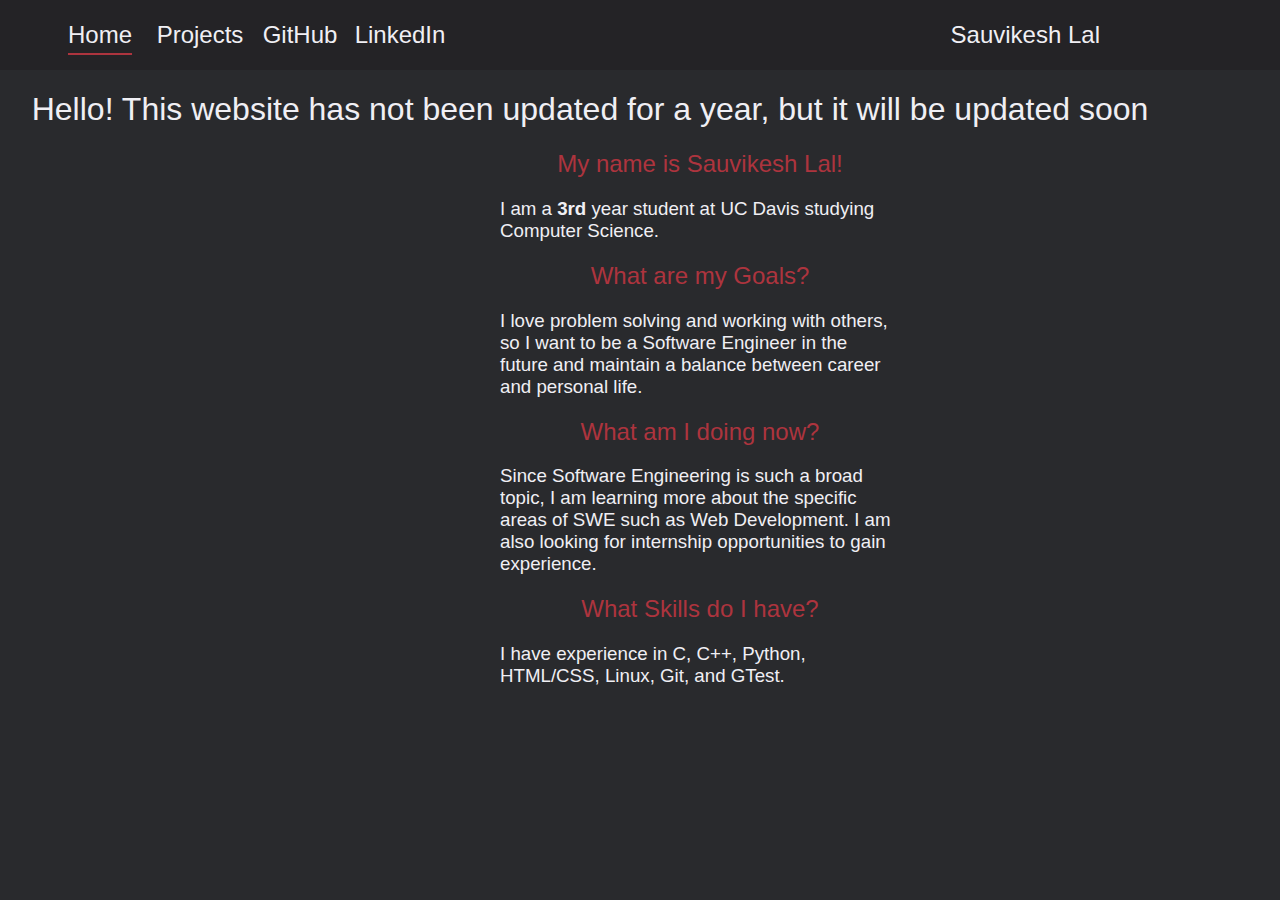
<file: index.html>
<!DOCTYPE html>
<html lang="en">
<head>
    <meta name="google-site-verification" content="83vJt_SGC8u4_9ZcqsXefq-FUZ-YRyCz5ee4iT0pALQ" />
    <title>Sauvikesh Lal</title>
    <meta charset="UTF-8">
    <meta http-equiv="X-UA-Compatible" content="IE=edge">
    <meta name="viewport" content="width=, initial-scale=1.0">
    <title>Sauvikesh's Website</title>

    <link rel="stylesheet" href="style.css">

</head>
<body style="background-color: #292A2D; margin: 0px;">

    <div class="navbarGrid">
            <div>
                <a class = "active" href="index.html">Home</a>
            </div>

            <div>
                <a class = "otherElements" href="projects.html">Projects</a>
            </div>

            <div href="https://github.com/Sauvikesh" target="_blank">
               <a class = "otherElements" href="https://github.com/Sauvikesh"target="_blank">GitHub</a>
            </div>

            <div href="https://www.linkedin.com/in/sauvikesh-lal/" target="_blank">
                <a class = "otherElements" href="https://www.linkedin.com/in/sauvikesh-lal/" target="_blank">LinkedIn</a>
            </div>

            <div class="myName">Sauvikesh Lal</div>
    </div>


    <h1 id="greeting">Hello! This website has not been updated for a year, but it will be updated soon</h1>
    <h2 class="nameAndQuestions">My name is Sauvikesh Lal! </h2>
    <h3 class="answers">I am a <strong>3rd</strong> year student at UC Davis studying Computer Science.</h3>

    <h2 class="nameAndQuestions">What are my Goals?</h2>
    <h3 class="answers">I love problem solving and working with others, so I want to be a Software Engineer in the future and maintain a balance between career and personal life.</h3>
    
    <h2 class="nameAndQuestions">What am I doing now?</h2>
    <h3 class="answers">Since Software Engineering is such a broad topic, I am learning more about the specific areas of SWE such as Web Development. I am also looking for internship opportunities to gain experience.</h3>

   <h2 class="nameAndQuestions">What Skills do I have?</h2>
   <h3 class="answers">I have experience in C, C++, Python, HTML/CSS, Linux, Git, and GTest.</h3>    

</body>
</html>
</file>
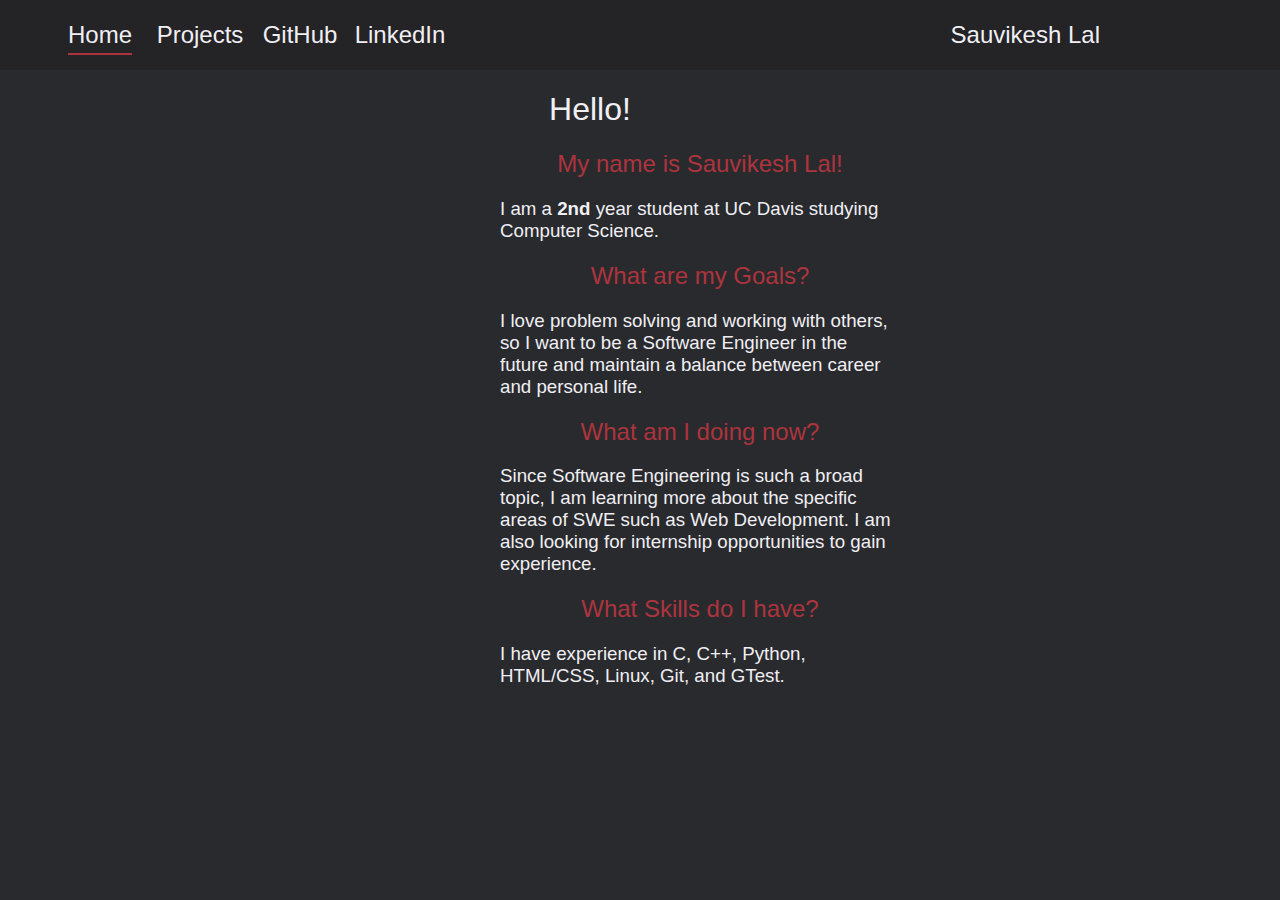
<file: home.html>
<!DOCTYPE html>
<html lang="en">
<head>
    <title>Sauvikesh Lal</title>
    <meta charset="UTF-8">
    <meta http-equiv="X-UA-Compatible" content="IE=edge">
    <meta name="viewport" content="width=, initial-scale=1.0">
    <title>Sauvikesh's Website</title>

    <link rel="stylesheet" href="style.css">

</head>
<body style="background-color: #292A2D; margin: 0px;">

    <div class="navbarGrid">
            <div>
                <a class = "active" href="home.html">Home</a>
            </div>

            <div>
                <a class = "otherElements" href="projects.html">Projects</a>
            </div>

            <div href="https://github.com/Sauvikesh" target="_blank">
               <a class = "otherElements" href="https://github.com/Sauvikesh"target="_blank">GitHub</a>
            </div>

            <div href="https://www.linkedin.com/in/sauvikesh-lal/" target="_blank">
                <a class = "otherElements" href="https://www.linkedin.com/in/sauvikesh-lal/" target="_blank">LinkedIn</a>
            </div>

            <div class="myName">Sauvikesh Lal</div>
    </div>


    <!--
    <a href="#"><img class="my-Picture" src="images/ucDavisID.JPG" alt="A picture of my face"></a>
    -->


    <h1 id="greeting">Hello!</h1>
    <h2 class="nameAndQuestions">My name is Sauvikesh Lal! </h2>
    <h3 class="answers">I am a <strong>2nd</strong> year student at UC Davis studying Computer Science.</h3>

    <h2 class="nameAndQuestions">What are my Goals?</h2>
    <h3 class="answers">I love problem solving and working with others, so I want to be a Software Engineer in the future and maintain a balance between career and personal life.</h3>
    
    <h2 class="nameAndQuestions">What am I doing now?</h2>
    <h3 class="answers">Since Software Engineering is such a broad topic, I am learning more about the specific areas of SWE such as Web Development. I am also looking for internship opportunities to gain experience.</h3>

   <h2 class="nameAndQuestions">What Skills do I have?</h2>
   <h3 class="answers">I have experience in C, C++, Python, HTML/CSS, Linux, Git, and GTest.</h3>    

</body>
</html>
</file>
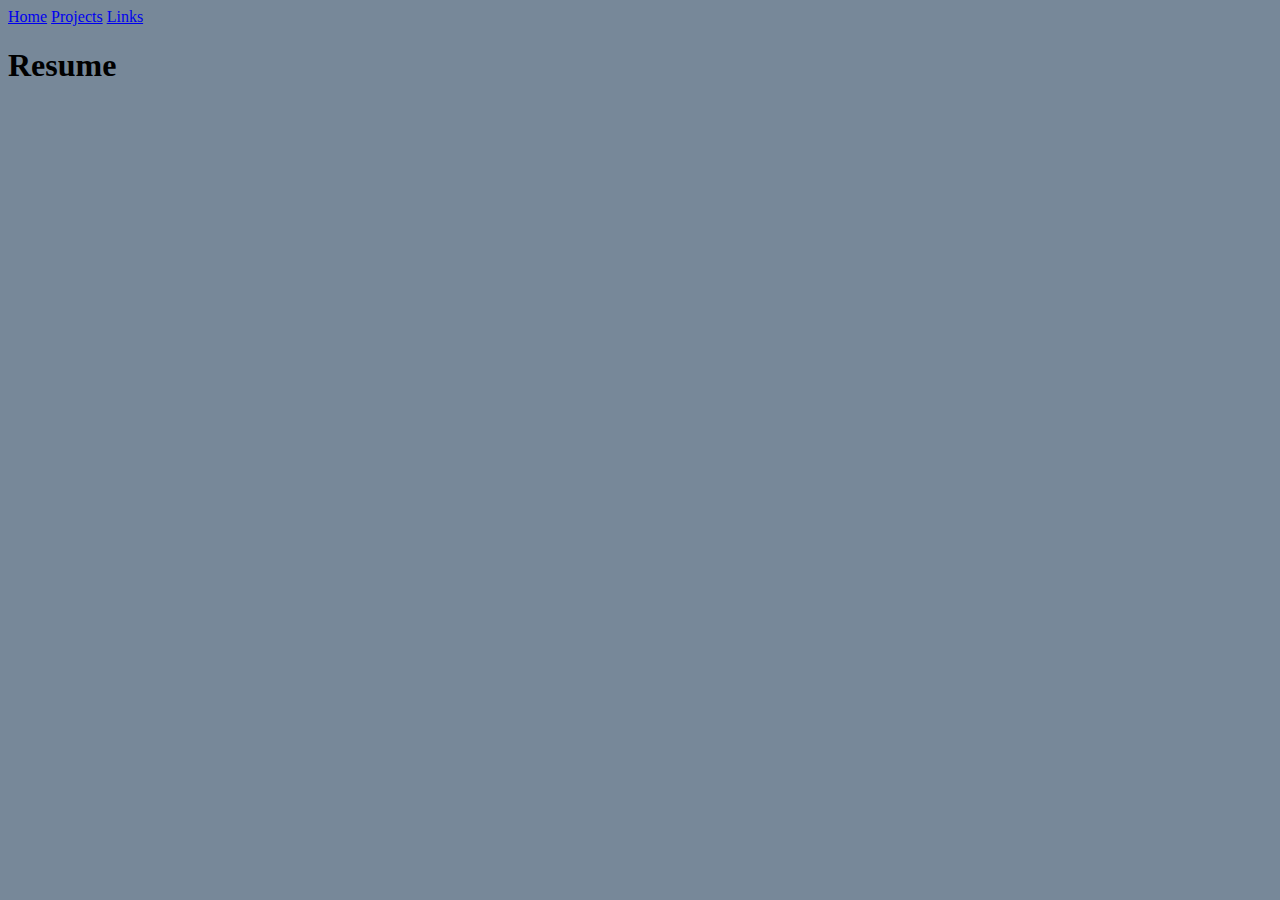
<file: links.html>
<!DOCTYPE html>
<html lang="en">
<head>
    <title>Sauvikesh Lal</title>
    <meta charset="UTF-8">
    <meta http-equiv="X-UA-Compatible" content="IE=edge">
    <meta name="viewport" content="width=device-width, initial-scale=1.0">
    <title>Document</title>
</head>
<body style="background-color: lightslategrey;">
    <a href="home.html">Home</a>
    <a href="projects.html">Projects</a>
    <a href="links.html">Links</a>
    <h1>Resume</h1>
    
</body>
</html>
</file>
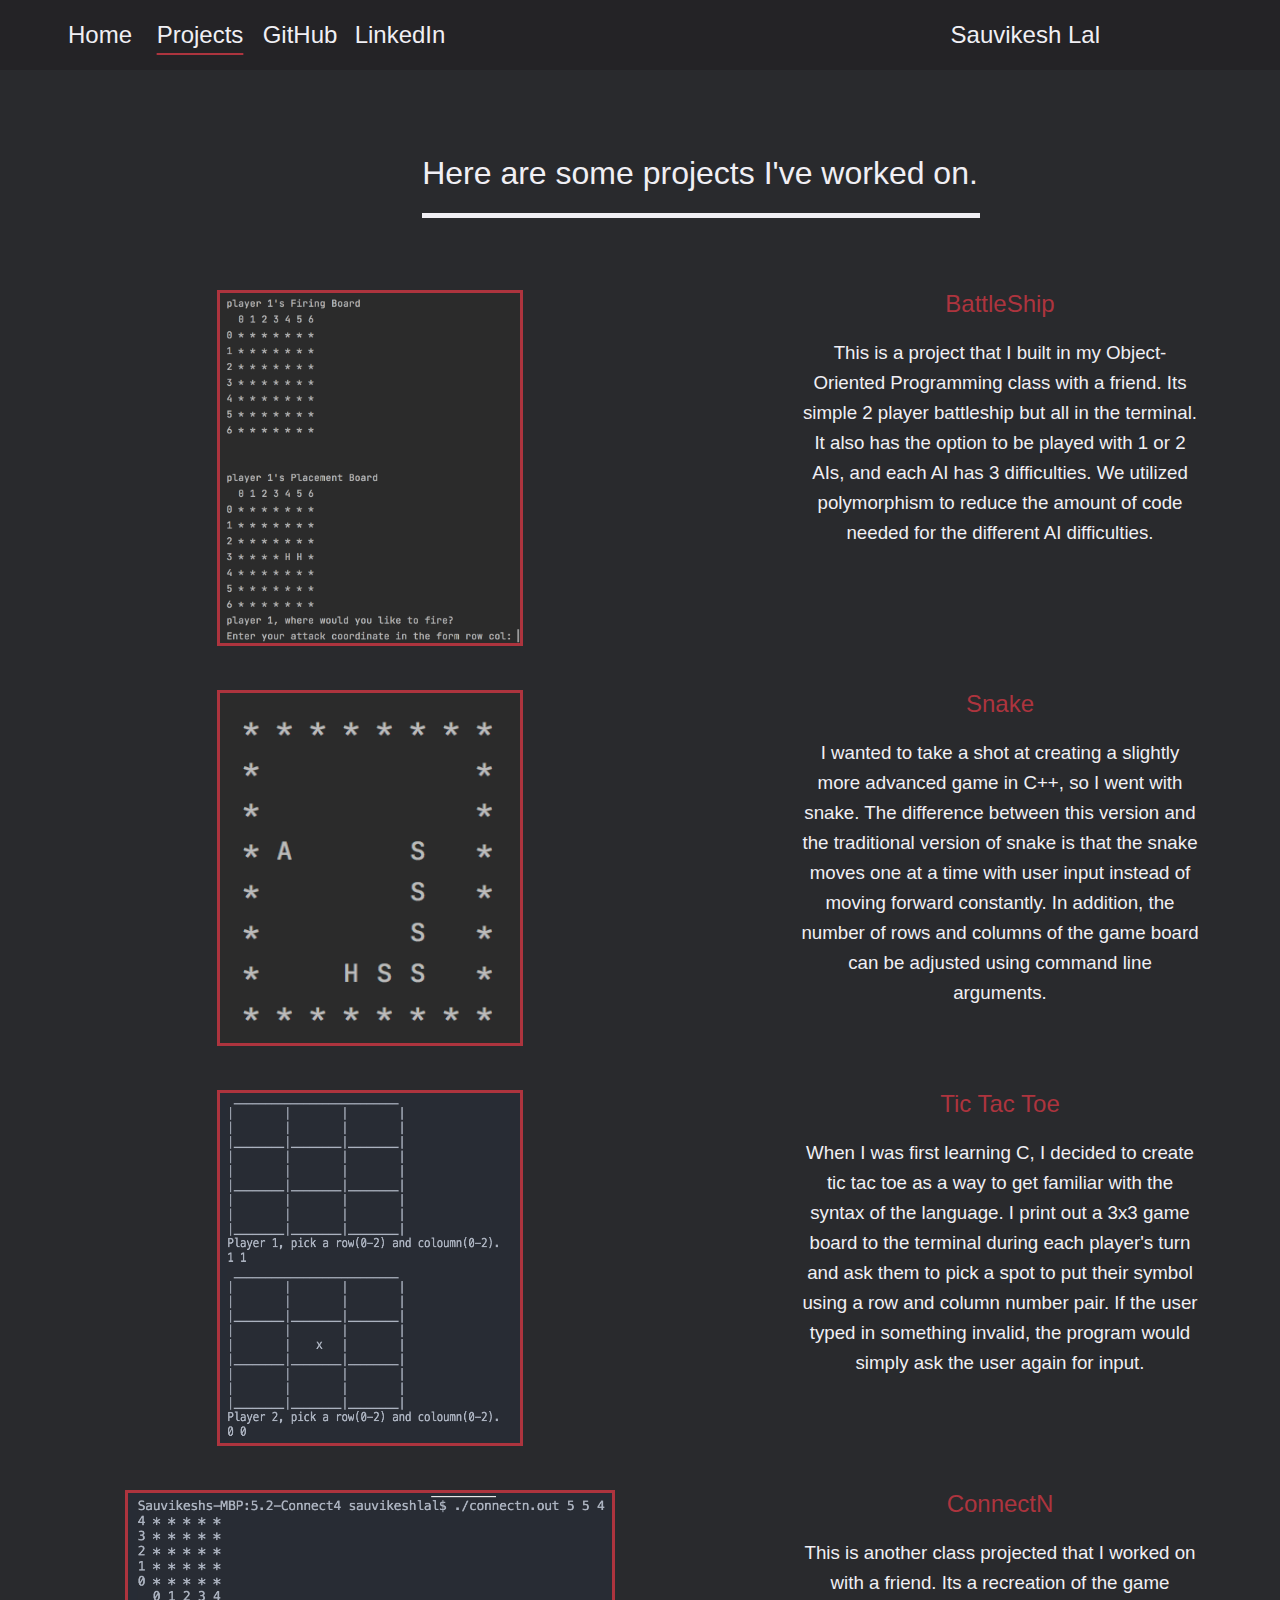
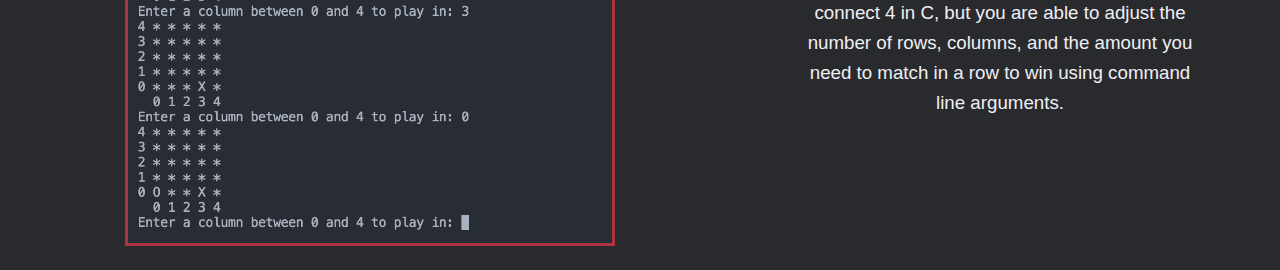
<file: projects.html>
<!DOCTYPE html>
<html lang="en">
<head>
    <title>Sauvikesh Lal</title>
    <meta charset="UTF-8">
    <meta http-equiv="X-UA-Compatible" content="IE=edge">
    <meta name="viewport" content="width=device-width, initial-scale=1.0">
    <title>Document</title>
    <link rel="stylesheet" href="style.css">

</head>
<body style="background-color: #292A2D; margin: 0px;">

    <div class="navbarGrid">
            <div>
                <a class = "otherElements" href="index.html">Home</a>
            </div>

            <div>
                <a class = "active" href="projects.html">Projects</a>
            </div>

            <div href="https://github.com/Sauvikesh" target="_blank">
               <a class = "otherElements" href="https://github.com/Sauvikesh"target="_blank">GitHub</a>
            </div>

            <div href="https://www.linkedin.com/in/sauvikesh-lal/" target="_blank">
                <a class = "otherElements" href="https://www.linkedin.com/in/sauvikesh-lal/" target="_blank">LinkedIn</a>
            </div>

            <div class="myName">Sauvikesh Lal</div>
    </div>


    <div class="projectsGrid">
        <div class="projectsHeader">
            <h1 class="heading">Here are some projects I've worked on.</h1>
        <hr size="5" width="100%" color="#F0EFF4"> 
        </div>

        <div class="bsImage">
            <img class="bs" src="images/battleShipImage.png" alt="Picture of my BattleShip Project.">
        </div>

        <div class="bsImageDes">
            <h2 class="desHeader ">BattleShip</h2>
            <h3 class="description">
                This is a project that I built in my Object-Oriented Programming class with a friend. 
                Its simple 2 player battleship but all in the terminal. It also has the option to be played with 1 or 2 AIs, and each AI
                has 3 difficulties. We utilized polymorphism to reduce the amount of code needed for the different AI difficulties.
            </h3>
        </div>


        <div class="snakeImage">
            <img class="snake" src="images/snakeImage.png" alt="Picture of my Snake Project.">
        </div>

        <div class="snakeImageDes">
            <h2 class="desHeader ">Snake</h2>
            <h3 class="description">
                I wanted to take a shot at creating a slightly more advanced game in C++, so I went with snake. The difference between
                this version and the traditional version of snake is that the snake moves one at a time with user input instead of
                moving forward constantly. In addition, the number of rows and columns of the game board can be adjusted 
                using command line arguments.

            </h3>
        </div>

        
        <div class="ticTacToeImage">
            <img class = "ticTacToe" src="images/ticTacToePic.png" alt="Picture of my Tic Tac Toe Project.">
        </div>

        <div class="ticTacToeDes">
            <h2 class="desHeader ">Tic Tac Toe</h2>
            <h3 class="description">
                When I was first learning C, I decided to create tic tac toe as a way to get familiar with the syntax of the language.
                I print out a 3x3 game board to the terminal during each player's turn and ask them to pick a spot to put their symbol 
                using a row and column number pair. If the user typed in something invalid, the program would simply ask the user again
                for input.
            </h3>
        </div>

        <div class="connectNImage">
            <img class = "connectN"src="images/connectNImage.png" alt="A picture of my ConnectN Project.">
        </div>

        <div class="connectNDes">
            <h2 class="desHeader ">ConnectN</h2>
            <h3 class="description">
                This is another class projected that I worked on with a friend. Its a recreation of the game connect 4 in C, but you
                are able to adjust the number of rows, columns, and the amount you need to match in a row to win using command line
                arguments.
            </h3>
        </div>
        
    </div>

</body>
</html>
</file>
<file: style.css>
.navbarGrid {
    display: grid;
    grid-template-columns: 100px 100px 100px 100px 650px ;
    grid-template-rows: 70px;
    background-color: #242326;
    align-items: center;
    justify-items: center;
    font-size: 150%;
    padding-left: 50px;
    font-family:'Lucida Sans', 'Lucida Sans Regular', 'Lucida Grande', 'Lucida Sans Unicode', Geneva, Verdana, sans-serif;
}
.otherElements {
    color: #F0EFF4;
    text-align: center;
}
.otherElements:hover {
    color: #AD343E;
}
.myName {
   color: #F0EFF4;
  
   text-align: center;
   justify-self: right;

}
.active {
    color: #F0EFF4;
    text-decoration: #AD343E underline;
    text-underline-position: under;
    text-underline-offset: 4px;
}
.my-Picture {
    border-radius: 50%;
    height: 200px;
    width: auot;
    border-color: black;
    border-width: 3px;
    border-style: solid;
    border-radius: 20px;
    position: absolute;
    left: 80%;
    bottom: 10%;
}

#greeting{
    color: #F0EFF4;
    text-align: center;
    padding-left: 0px;
    padding-right: 100px;
    font-weight: normal;
    font-family:'Lucida Sans', 'Lucida Sans Regular', 'Lucida Grande', 'Lucida Sans Unicode', Geneva, Verdana, sans-serif;

}
.nameAndQuestions{
    color: #AD343E;
    text-align: center;
    padding-left: 500px;
    width: 400px;
    font-weight: normal;
    font-family:'Lucida Sans', 'Lucida Sans Regular', 'Lucida Grande', 'Lucida Sans Unicode', Geneva, Verdana, sans-serif;

}
.answers{
    color: #F0EFF4;
    text-align: left;
    padding-left: 500px;
    width: 400px;
    font-weight: normal;
    font-family:'Lucida Sans', 'Lucida Sans Regular', 'Lucida Grande', 'Lucida Sans Unicode', Geneva, Verdana, sans-serif;
}



.projectsGrid{
    display: grid;
    grid-template-columns: 600px 600px ;
    grid-template-rows: 200px 400px 400px 400px 400px;
    justify-items: center;
    padding-left: 100px;

    grid-template-areas:
    "header header "
    "bsImage bsDes"
    "snakeImage snakeDes"
    "ticTacToeImage ticTacToeDes"
    "connectNImage connectNDes";
}
.projectsHeader{
    padding-top: 20px;
    grid-area: header;
    text-align: center;
    align-self: center;
    justify-self: center;
    font-family:'Lucida Sans', 'Lucida Sans Regular', 'Lucida Grande', 'Lucida Sans Unicode', Geneva, Verdana, sans-serif;
}
.heading{
    color: #F0EFF4;
    font-weight: normal;
    font-family:'Lucida Sans', 'Lucida Sans Regular', 'Lucida Grande', 'Lucida Sans Unicode', Geneva, Verdana, sans-serif;
    text-align: none;
    padding-left: 0;
}
.desHeader{
    color: #AD343E;
    font-weight: normal;
    font-family:'Lucida Sans', 'Lucida Sans Regular', 'Lucida Grande', 'Lucida Sans Unicode', Geneva, Verdana, sans-serif;
    text-align: center;
    
}


.bs{
    margin-top: 20px;
    margin-right: 60px;
    width: 300px;
    height: 350px;
    border: 3px solid #AD343E;

}
.bsImgae{
    grid-area:bsImage;
}
.bsImageDes{
    grid-area: bsDes;
    width: 400px;
    font-family:'Lucida Sans', 'Lucida Sans Regular', 'Lucida Grande', 'Lucida Sans Unicode', Geneva, Verdana, sans-serif;

}
.snake{
    margin-top: 20px;
    margin-right: 60px;
    width: 300px;
    height: 350px;
    border: 3px solid #AD343E;
}
.snakeImage{
    grid-area:snakeImage;
}
.snakeImageDes{
    grid-area:snakeDes;
    width: 400px;
    font-family:'Lucida Sans', 'Lucida Sans Regular', 'Lucida Grande', 'Lucida Sans Unicode', Geneva, Verdana, sans-serif;
}
.ticTacToe{
    margin-top: 20px;
    margin-right: 60px;
    width: 300px;
    height: 350px;
    border: 3px solid #AD343E;
}
.ticTacToeImage{
    grid-area:ticTacToeImage;
}
.ticTacToeDes{
    grid-area: ticTacToeDes;
    width: 400px;
    font-family:'Lucida Sans', 'Lucida Sans Regular', 'Lucida Grande', 'Lucida Sans Unicode', Geneva, Verdana, sans-serif;
}
.connectN{
    margin-top: 20px;
    margin-right: 60px;
    width: auto;
    height: 350px;
    border: 3px solid #AD343E;
}
.connectNImage{
    grid-area:connectNImage;
}
.connectNDes{
    grid-area: connectNDes;
    width: 400px;
    font-family:'Lucida Sans', 'Lucida Sans Regular', 'Lucida Grande', 'Lucida Sans Unicode', Geneva, Verdana, sans-serif;
}
.description{
    color: #F0EFF4;
    text-align: center;
    font-weight: normal;

    line-height: 30px;
}
a {
    text-decoration: none;
}
</file>
